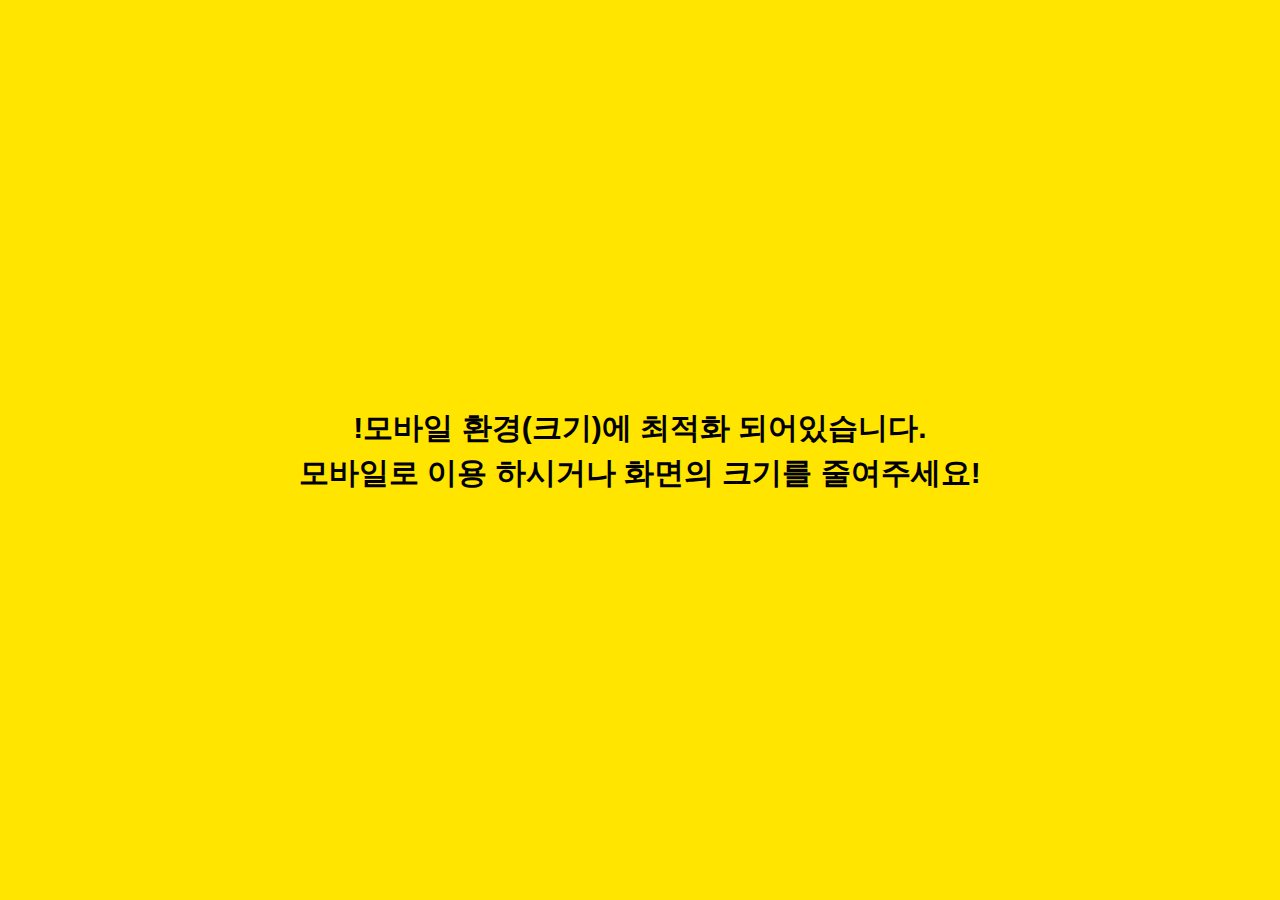
<file: index.html>
<!DOCTYPE html>
<html lang="ko">
  <head>
    <meta charset="UTF-8" />
    <meta name="viewport" content="width=device-width, initial-scale=1.0" />
    <meta http-equiv="X-UA-Compatible" content="ie=edge" />
    <title>YONGYONGTALK</title>
    <link rel="stylesheet" href="css/style.css" />
    <link href="https://kit-free.fontawesome.com/releases/latest/css/free.min.css" media="all" rel="stylesheet" />
    <link rel="icon" href="favicon.ico" />
    <script defer src="js/menu.js"></script>
    <script defer src="js/main.js"></script>
  </head>
  <body>
    <!-- Navbar -->
    <nav class="chatting_navbar">
      <div class="chatting_navbar_section">
        <span>&lt;</span>
        <span class="chatting_navbar_title">★24시 깐돌 고객센터★</span>
        <ul class="chatting_navbar_icon">
          <li class="chatting_navbar_search"><i class="fas fa-search"></i></li>
          <li class="chatting_navbar_bars"><i class="fas fa-bars"></i></li>
        </ul>
      </div>
    </nav>
    <!-- Main(Contents) -->
    <main class="chatting_main_container">
      <aside class="chatting_menu_content">
        <div class="chatting_menu_list">
          <div class="chatting_menu_profile">대화상대</div>
          <div class="chatting_menu_profile">
            <img src="images/용현준2.jpg" alt="profile" />
            <span>나</span>
          </div>
          <div class="chatting_menu_profile">
            <img src="images/깐돌프사.jpg" alt="profile" />
            <span>깐돌 고객센터</span>
          </div>
        </div>
        <div class="chatting_menu_icons">
          <div class="chatting_menu_icons_container">
            <i class="fas fa-sign-out-alt"></i>
            <ul class="chatting_menu_icon">
              <li><i class="fas fa-bell"></i></li>
              <li><i class="far fa-star"></i></li>
              <li><i class="fas fa-cog"></i></li>
            </ul>
          </div>
        </div>
      </aside>
      <div class="chatting_menu"></div>
      <div class="chatting_date">0000년 00월 00일 0요일</div>
    </main>
    <!-- Footer -->
    <footer class="chatting_footer">
      <div class="chatting_questions_container">
        <div class="chatting_questions_section">
          <div class="chatting_questions_bar">
            <i class="fas fa-grip-lines"></i>
          </div>
          <ul class="chatting_questions_list">
            <li class="question_birthday" data-type="birthday">깐돌이의 생일은?</li>
            <li class="question_birth_place" data-type="place">깐돌이는 어디서 태어났나요?</li>
            <li class="question_favorite_food" data-type="food">깐돌이는 어떤 음식을 좋아해요?</li>
            <li class="question_favorite_time" data-type="time">깐돌이가 제일 좋아하는 시간?</li>
            <li class="question_weight" data-type="weight">깐돌이의 몸무게는 어떻게 돼요?</li>
            <li class="question_photo" data-type="photo">깐돌이 사진 좀 보여주세요!</li>
          </ul>
        </div>
      </div>
      <div class="chatting_footer_chat_section">
        <div class="chatting_chat_add"><i class="far fa-plus-square"></i></div>
        <div class="chatting_chat">채팅이 불가능한 채널입니다.</div>
      </div>
    </footer>
    <!-- Min Screen -->
    <div class="screen">
      <span class="screen__text">
        !모바일 환경(크기)에 최적화 되어있습니다. <br />모바일로 이용 하시거나 화면의 크기를 줄여주세요!
      </span>
    </div>
  </body>
</html>
</file>
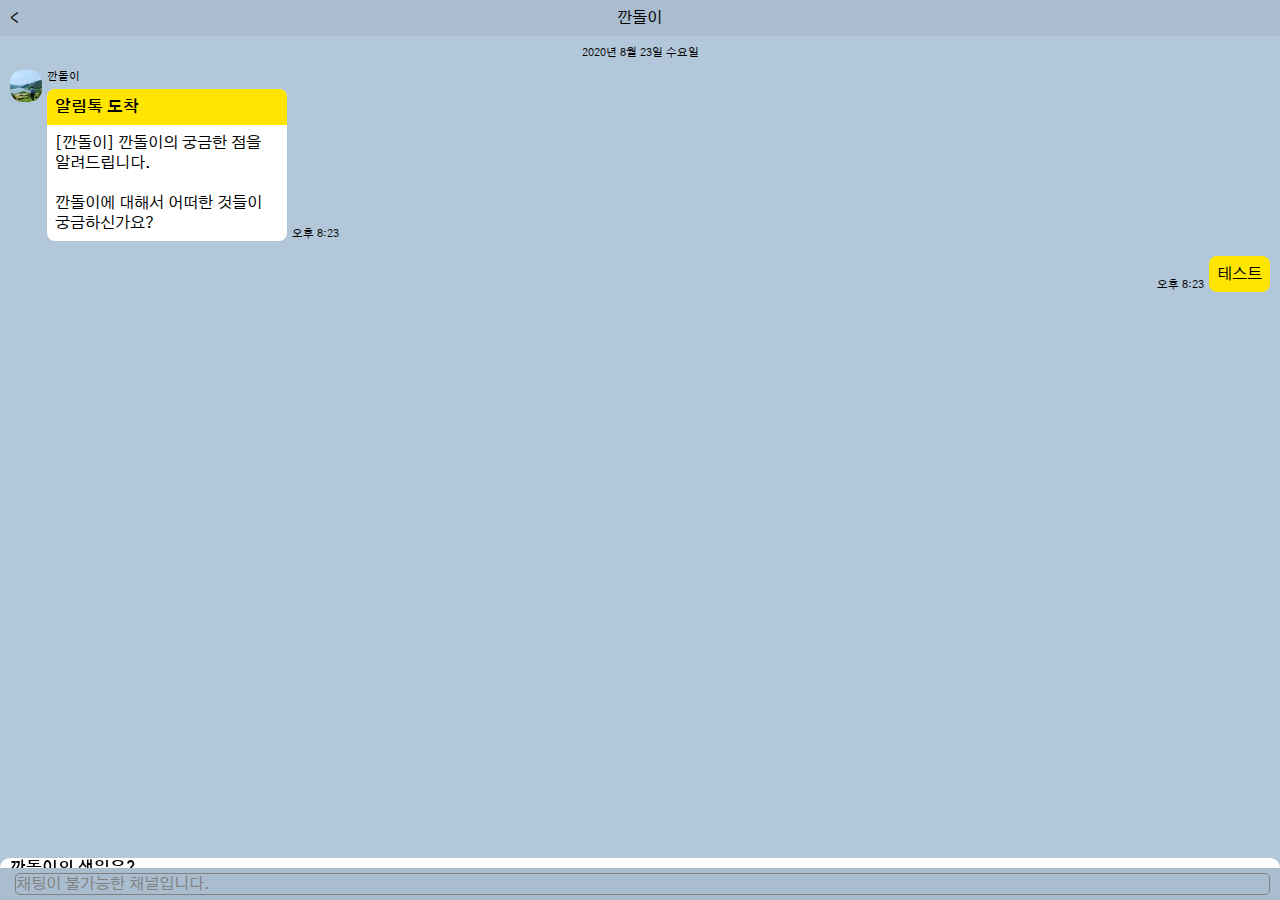
<file: chatting.html>
<!DOCTYPE html>
<html lang="ko">
<head>
    <meta charset="UTF-8">
    <meta name="viewport" content="width=device-width, initial-scale=1.0">
    <meta http-equiv="X-UA-Compatible" content="ie=edge">
    <title>YONGYONGTALK</title>    
    <link rel="stylesheet" href="style.css">
    <link href="https://fonts.googleapis.com/css2?family=Gothic+A1:wght@500&display=swap" rel="stylesheet">
    <link href="https://kit-free.fontawesome.com/releases/latest/css/free.min.css" media="all" rel="stylesheet">
    <script src="chatting_menu.js" defer></script>
</head>
<body>
    <nav class="chatting_navbar">
        <div class="chatting_navbar_section">
            <span><</span>
            <span>깐돌이</span>
            <ul class="chatting_navbar_icon">
                <li class="chatting_navbar_search"><i class="fas fa-search"></i></li>
                <li class="chatting_navbar_bars"><i class="fas fa-bars"></i></li>
            </ul>
        </div>
    </nav>
    <main class="chatting_main_container">
        <div class="chatting_menu_content">
            <div class="chatting_menu_list">
                <div class="chatting_menu_profile">대화상대</div>
                <div class="chatting_menu_profile">
                    <img src="images/main_profile.jpg" />
                    <span>나</span>
                </div>
                <div class="chatting_menu_profile">
                    <img src="images/main_profile.jpg" />
                    <span>깐돌이</span>
                </div>
            </div>
            <div class="chatting_menu_icons">
                <div class="chatting_menu_icons_container">
                    <i class="fas fa-sign-out-alt"></i>
                    <ul class="chatting_menu_icon">
                        <li><i class="fas fa-bell"></i></li>
                        <li><i class="far fa-star"></i></li>
                        <li><i class="fas fa-cog"></i></li>
                    </ul>
                </div>
            </div>
        </div>
        <div class="chatting_menu"></div>        
        <div class="chatting_date">
            <span>2020년 8월 23일 수요일</span>
        </div>
        <div class="chatting_friend">
            <div class="chatting_friend_image">
                <img src="images/main_profile.jpg" />
            </div>
            <div class="chatting_freind_contents">
                <div class="chatting_friend_name">
                    깐돌이
                </div>
                <div class="chatting_friend_talk">
                    <div class="chatting_friend_header">
                        알림톡 도착
                    </div>
                    <div class="chatting_friend_talk_section">
                        <p>[깐돌이] 깐돌이의 궁금한 점을 알려드립니다.<br><br>
                            깐돌이에 대해서 어떠한 것들이 궁금하신가요?</p>                        
                    </div>
                </div>                
            </div>
            <div class="chatting_time">
                <span>오후 8:23</span>
            </div>
        </div>    
        <div class="chatting_me">
            <div class="chatting_time">
                <span>오후 8:23</span>
            </div>
            <div class="chatting_me_talk">
                <div class="chatting_me_talk_section">
                    <p>테스트</p>
                </div>
            </div>
        </div>   
    </main>
    <footer class="chatting_footer">
        <div class="chatting_questions_container">
            <div class="chatting_questions_section">
                <div class="chatting_questions_bar">
                    <i class="fas fa-grip-lines"></i>
                </div>
                <ul class="chatting_questions_list">
                    <li>깐돌이의 생일은?</li>
                    <li>깐돌이는 어디서 태어났나요?</li>
                    <li>깐돌이는 어떤 음식을 좋아해요?</li>
                    <li>깐돌이가 제일 좋아하는 시간?</li>
                    <li>깐돌이의 몸무게는 어떻게 돼요?</li>
                    <li>깐돌이 사진 좀 보여주세요!</li>
                </ul>
            </div>
        </div>
        <div class="chatting_footer_chat_section">
            <div class="chatting_chat_add"><i class="far fa-plus-square"></i></div>
            <div class="chatting_chat">채팅이 불가능한 채널입니다.</div>
        </div>
    </footer>
</body>
</html>
</file>
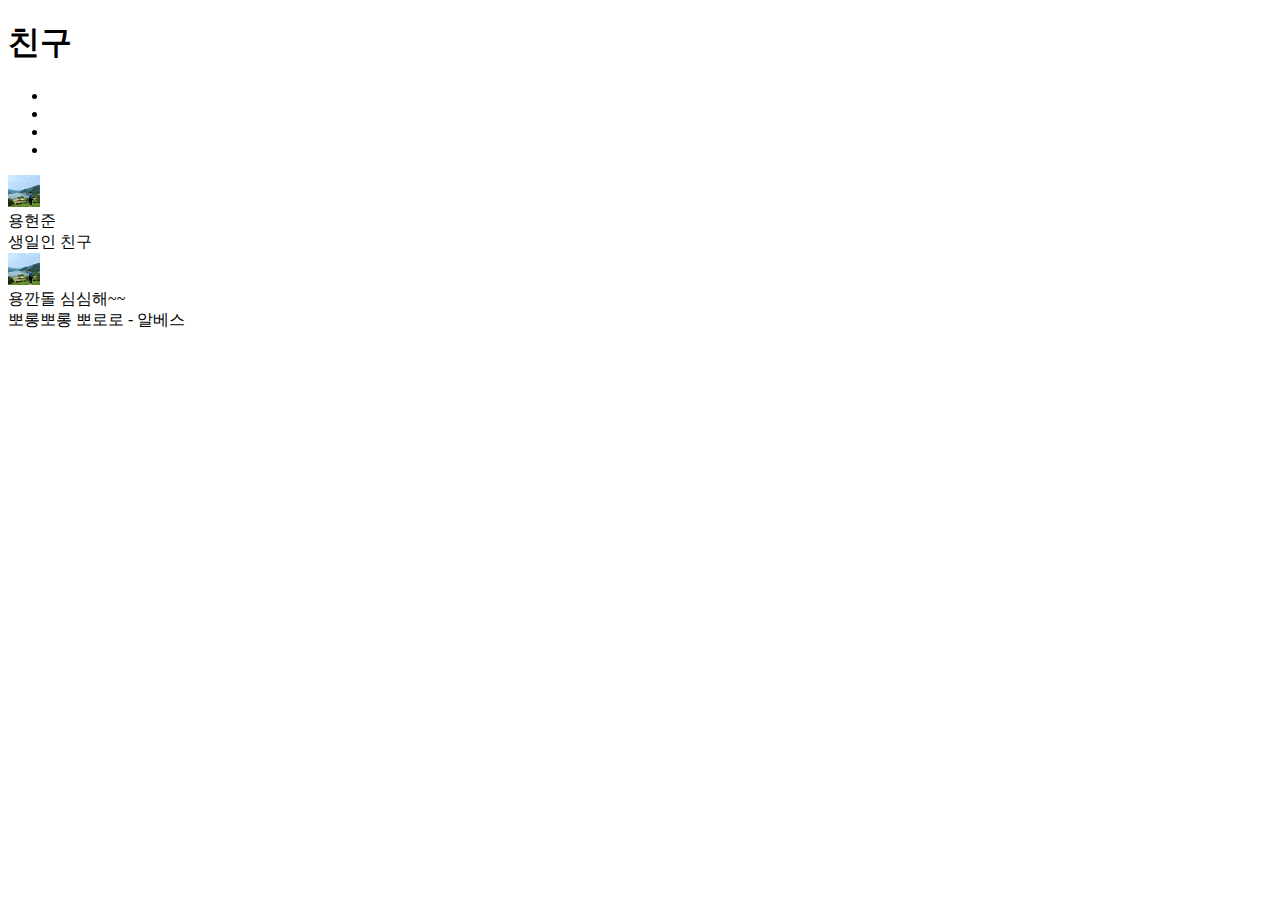
<file: temp.html>
<!DOCTYPE html>
<html lang="ko">
<head>
    <meta charset="UTF-8">
    <meta name="viewport" content="width=device-width, initial-scale=1.0">
    <meta http-equiv="X-UA-Compatible" content="ie=edge">
    <link href="https://kit-free.fontawesome.com/releases/latest/css/free.min.css" media="all" rel="stylesheet">
    <title>KaKao Talk-YHJ</title>
</head>
<body>
    <!-- Nav bar -->
    <nav class="nav_bar">
        <div class="navbar_section">
            <div class="navbar_logo">
                <h1>친구</h1>
            </div>
            <div class="navbar_menu">
                <ul>
                    <li class="search_icon">
                        <i class="fas fa-search"></i>
                    </li>
                    <li class="add_friend_icon">
                        <i class="fas fa-user-friends"></i>
                    </li>
                    <li class="music_icon">
                        <i class="fas fa-music"></i>
                    </li>
                    <li class="setting_icon">
                        <i class="fas fa-cog"></i>
                    </li>
                </ul>
            </div>
        </div>
    </nav>

    <main class="friends_list">
        <div class="my_profile profile">            
                <img src="images/main_profile.jpg" class="my_profile_img"/>            
            <div class="my_profile_name">
                <span>용현준</span>
            </div>
        </div>

        <div class="birthday_firends">
            <div class="birthday_friends_title">
                <span>생일인 친구</span>
            </div>
            <div class="birthday_friends_list profile">
                <div class="birthday_friends_profile profile">
                    <img src="images/main_profile.jpg" class="birthday_friends_profile_img" />
                    <div class="birthday_friends_profile_contents">
                        <span class="friends_name">용깐돌</span>
                        <span class="status_message">심심해~~</span>
                    </div>                    
                </div>
                <div class="profile_music">
                    <span>뽀롱뽀롱 뽀로로 - 알베스 <i class="fas fa-play"></i></span>
                </div>
            </div>
        </div>
    </main>
</body>
</html>
</file>
<file: css/style.css>
:root {
  /* Color */
  --color-sky: #a9bdce;
  --color-light-sky: #b2c7d9;
  --color-gray: gray;
  --color-light-gray: #c5cad4;
  --color-white: #ffff;
  --color-yellow: #ffe500;
}

/* Universal tags */
* {
  box-sizing: border-box;
}

body {
  margin: 0;
  height: 100vh;
  background-color: var(--color-light-sky);
  overflow-x: hidden;
  font-family: -apple-system, BlinkMacSystemFont, 'Segoe UI', Roboto, Oxygen, Ubuntu, Cantarell, 'Open Sans',
    'Helvetica Neue', sans-serif;
  padding-top: 36px;
}

ul {
  margin: 0;
  padding: 0;
}

li {
  list-style: none;
}

p {
  margin: 0;
}

i {
  cursor: pointer;
}

.chatting_date,
.chatting_friend_name,
.chatting_time {
  font-size: 11px;
}

/* Navbar */
.chatting_navbar {
  position: fixed;
  width: 100%;
  top: 0;
  background-color: var(--color-sky);
  padding: 8px 10px;
}

.chatting_navbar_section {
  display: flex;
  justify-content: space-between;
  align-items: center;
}

.chatting_navbar_title {
  margin-left: 25px;
}

.chatting_navbar_icon {
  margin: 0;
  display: flex;
}

.chatting_navbar_search {
  margin-right: 10px;
}

.chatting_main_container {
  padding-bottom: 80px;
  margin: 0 10px;
}

/* Menu */
.chatting_menu {
  display: none;
  flex-direction: row-reverse;
  position: fixed;
  z-index: 1;
  left: 0;
  top: 0;
  width: 100%;
  height: 100%;
  background-color: rgba(0, 0, 0, 0.4);
  font-weight: 600;
}

.chatting_menu_content {
  position: fixed;
  top: 0;
  right: -100%;
  transition: all 360ms ease;
  z-index: 2;
  flex-direction: column;
  justify-content: space-between;
  width: 80%;
  height: 100%;
  background-color: var(--color-sky);
}

.chatting_menu.show {
  display: block;
}

.chatting_menu_content.show {
  display: flex;
  right: 0;
}

.chatting_menu_list {
  padding: 10px;
}

.chatting_menu_profile {
  display: flex;
  align-items: center;
  margin-bottom: 8px;
}

.chatting_menu_profile img {
  border-radius: 10px;
  margin-right: 10px;
}

.chatting_menu_icons_container {
  display: flex;
  justify-content: space-between;
  background-color: var(--color-light-sky);
  border-top: gray solid 1px;
  padding: 10px;
}

.chatting_menu_icon {
  display: flex;
}

.chatting_menu_icon li {
  margin-left: 13px;
}

/* Contents */
.chatting_date {
  margin: 10px 0;
}

.chatting_friend {
  margin-bottom: 10px;
}

.chatting_friend_image img,
.chatting_menu_profile img {
  width: 32px;
  height: 32px;
  border-radius: 40%;
}

.chatting_friend_name {
  margin-bottom: 5px;
}

.chatting_freind_contents {
  margin: 0 5px;
}

.chatting_friend_talk_section img {
  width: 100%;
}

.chatting_date {
  text-align: center;
}

.chatting_friend {
  display: flex;
}

.chatting_friend_talk {
  background-color: var(--color-white);
}

.chatting_friend_header {
  border-radius: 8px 8px 0 0;
  padding: 8px 8px;
  background-color: var(--color-yellow);
  font-weight: 600;
}

.chatting_friend_talk,
.chatting_me_talk {
  border-radius: 8px;
}

.chatting_friend_talk_section,
.chatting_me_talk {
  max-width: 240px;
  padding: 8px 8px;
}

.chatting_time {
  display: flex;
  align-items: flex-end;
}

.chatting_me {
  display: flex;
  justify-content: flex-end;
  margin: 15px 0;
}

.chatting_me_talk {
  margin-left: 5px;
  background-color: var(--color-yellow);
}

/* Footer */
.chatting_footer {
  width: 100%;
  position: fixed;
  bottom: 0;
}

.chatting_questions_container {
  background-color: var(--color-white);
  border-radius: 10px 10px 0 0;
  padding: 0 8px 10px 10px;
  transition: all 300ms ease;
  transform: translateY(145px);
}

.chatting_questions_bar {
  text-align: center;
  color: gray;
}

.chatting_questions_list li {
  margin-top: 5px;
  cursor: pointer;
  font-weight: 600;
  transition: all 100ms ease;
}

.chatting_questions_list li:hover {
  background-color: var(--color-light-gray);
  border-radius: 5px;
}

.chatting_footer_chat_section {
  position: relative;
  display: flex;
  align-items: center;
  padding: 0 10px;
  background: var(--color-sky);
}

.chatting_chat_add {
  margin-right: 5px;
  color: var(--color-gray);
}

.chatting_chat {
  width: 100%;
  border: 1px solid;
  border-radius: 5px;
  color: var(--color-gray);
  margin: 5px 0;
}

.screen {
  display: none;
  position: fixed;
  width: 100%;
  height: 100%;
  top: 0;
  left: 0;
  background-color: var(--color-yellow);
  justify-content: center;
  align-items: center;
  font-weight: 700;
  color: black;
  font-size: 30px;
  text-align: center;
  line-height: 1.5;
}

@media screen and (min-width: 769px) {
  body {
    overflow: hidden;
  }
  .screen {
    display: flex;
  }
}
</file>
<file: style.css>
:root {
  /* Color */
  --color-sky: #a9bdce;
  --color-light-sky: #b2c7d9;
  --color-gray: gray;
  --color-light-gray: #c5cad4;
  --color-white: #ffff;
  --color-yellow: #ffe500;
}

/* Universal tags */
* {
  box-sizing: border-box;
}

body {
  margin: 0;
  height: 100%;
  background-color: var(--color-light-sky);
  overflow-x: hidden;
  font-family: 'Gothic A1', sans-serif;
  padding-top: 36px;
}

ul {
  margin: 0;
  padding: 0;
}

li {
  list-style: none;
}

p {
  margin: 0;
}

i {
  cursor: pointer;
}

.chatting_date,
.chatting_friend_name,
.chatting_time {
  font-size: 11px;
}

/* Navbar */
.chatting_navbar {
  position: fixed;
  width: 100%;
  top: 0;
  background-color: var(--color-sky);
  padding: 8px 10px;
}

.chatting_navbar_section {
  display: flex;
  justify-content: space-between;
  align-items: center;
}

.chatting_navbar_title {
  margin-left: 25px;
}

.chatting_navbar_icon {
  margin: 0;
}

.chatting_navbar_icon {
  display: flex;
}

.chatting_navbar_search {
  margin-right: 10px;
}

.chatting_main_container {
  padding-bottom: 80px;
  margin: 0 10px;
}

/* Menu */
.chatting_menu {
  display: none;
  flex-direction: row-reverse;
  position: fixed;
  z-index: 1;
  left: 0;
  top: 0;
  width: 100%;
  height: 100%;
  background-color: rgba(0, 0, 0, 0.4);
  font-weight: 600;
}

.chatting_menu_content {
  position: fixed;
  top: 0;
  right: -100%;
  transition: all 360ms ease;
  z-index: 2;
  flex-direction: column;
  justify-content: space-between;
  width: 80%;
  height: 100%;
  background-color: var(--color-sky);
}

.show {
  display: flex;
  right: 0;
}

.chatting_menu_list {
  padding: 10px;
}

.chatting_menu_profile {
  display: flex;
  align-items: center;
  margin-bottom: 8px;
}

.chatting_menu_profile img {
  border-radius: 10px;
  margin-right: 10px;
}

.chatting_menu_icons_container {
  display: flex;
  justify-content: space-between;
  background-color: var(--color-light-sky);
  border-top: gray solid 1px;
  padding: 10px;
}

.chatting_menu_icon {
  display: flex;
}

.chatting_menu_icon li {
  margin-left: 13px;
}

/* Contents */
.chatting_date {
  margin: 10px 0;
}

.chatting_friend {
  margin-bottom: 10px;
}

.chatting_friend_image img,
.chatting_menu_profile img {
  width: 32px;
  height: 32px;
  border-radius: 40%;
}

.chatting_friend_name {
  margin-bottom: 5px;
}

.chatting_freind_contents {
  margin: 0 5px;
}

.chatting_friend_talk_section img {
  width: 100%;
}

.chatting_date {
  text-align: center;
}

.chatting_friend {
  display: flex;
}

.chatting_friend_talk {
  background-color: var(--color-white);
}

.chatting_friend_header {
  border-radius: 8px 8px 0 0;
  padding: 8px 8px;
  background-color: var(--color-yellow);
  font-weight: 600;
}

.chatting_friend_talk,
.chatting_me_talk {
  border-radius: 8px;
}

.chatting_friend_talk_section,
.chatting_me_talk {
  max-width: 240px;
  padding: 8px 8px;
}

.chatting_time {
  display: flex;
  align-items: flex-end;
}

.chatting_me {
  display: flex;
  justify-content: flex-end;
  margin: 15px 0;
}

.chatting_me_talk {
  margin-left: 5px;
  background-color: var(--color-yellow);
}

/* Footer */
.chatting_footer {
  width: 100%;
  position: fixed;
  bottom: 0;
}

.chatting_questions_container {
  background-color: var(--color-white);
  border-radius: 10px 10px 0 0;
  padding: 0 8px 10px 10px;
  transition: all 300ms ease;
  transform: translateY(145px);
}

.chatting_questions_bar {
  text-align: center;
  color: gray;
}

.chatting_questions_list li {
  margin-top: 5px;
  cursor: pointer;
  font-weight: 600;
  transition: all 100ms ease;
}

.chatting_questions_list li:hover {
  background-color: var(--color-light-gray);
  border-radius: 5px;
}

.chatting_footer_chat_section {
  position: relative;
  display: flex;
  align-items: center;
  padding: 0 10px;
  background: var(--color-sky);
}

.chatting_chat_add {
  margin-right: 5px;
  color: var(--color-gray);
}

.chatting_chat {
  width: 100%;
  border: 1px solid;
  border-radius: 5px;
  color: var(--color-gray);
  margin: 5px 0;
}

.screen {
  display: none;
  position: fixed;
  width: 100%;
  height: 100%;
  top: 0;
  left: 0;
  background-color: var(--color-yellow);
  justify-content: center;
  align-items: center;
  font-weight: 700;
  color: black;
  font-size: 30px;
  text-align: center;
  line-height: 1.5;
}

@media screen and (min-width: 769px) {
  body {
    overflow: hidden;
  }
  .screen {
    display: flex;
  }
}
</file>
